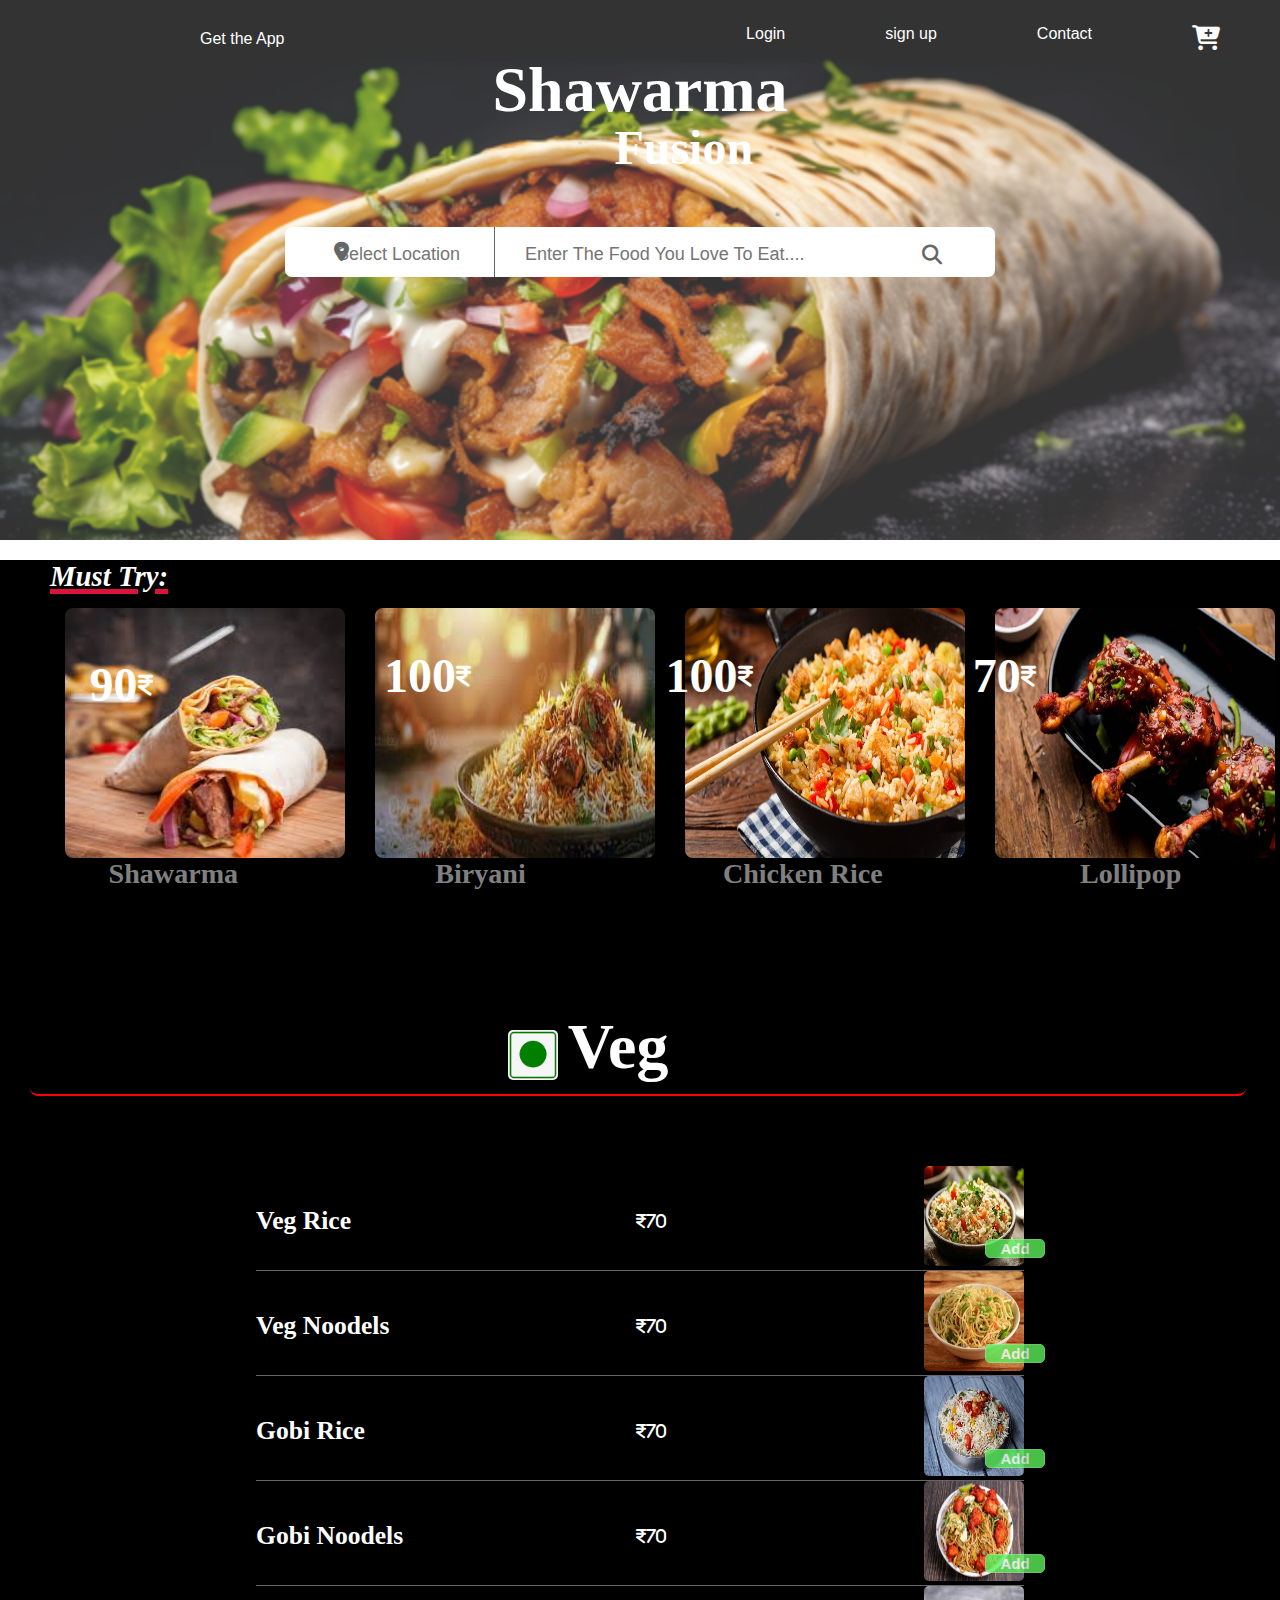
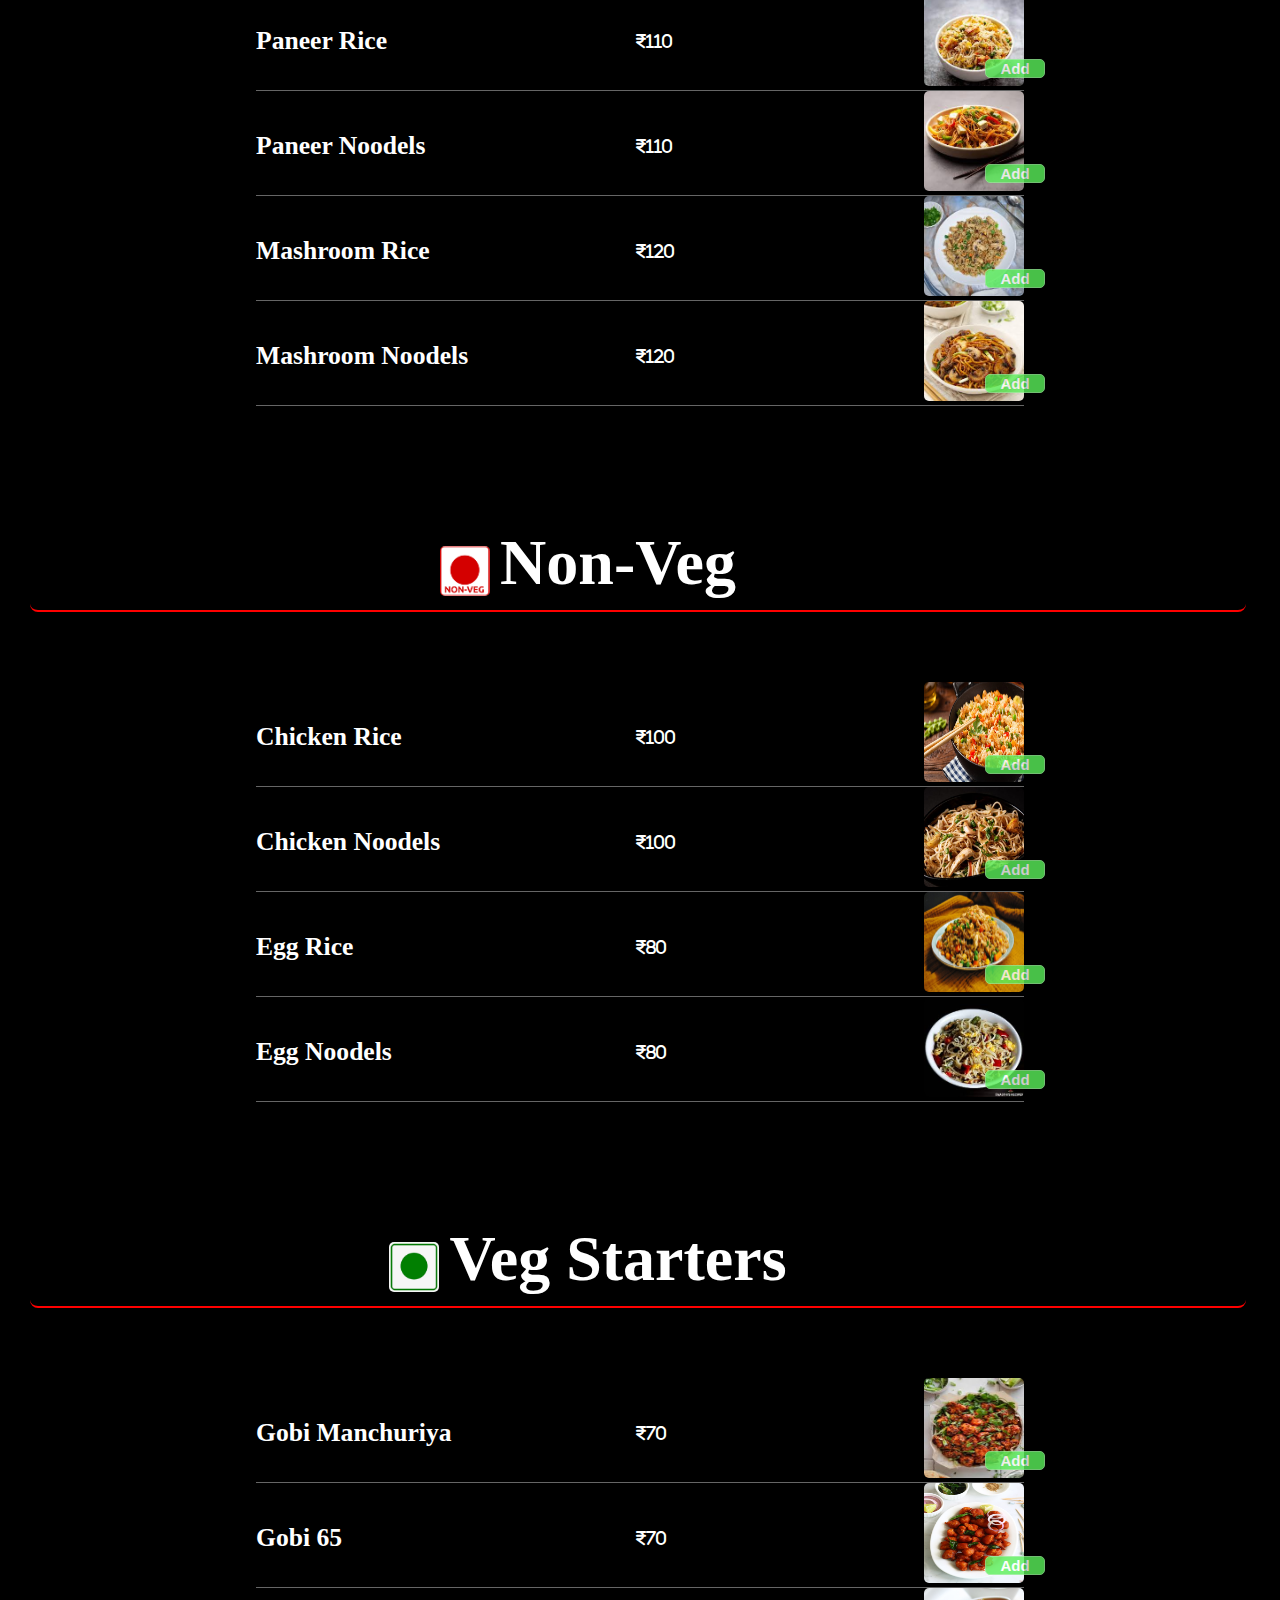
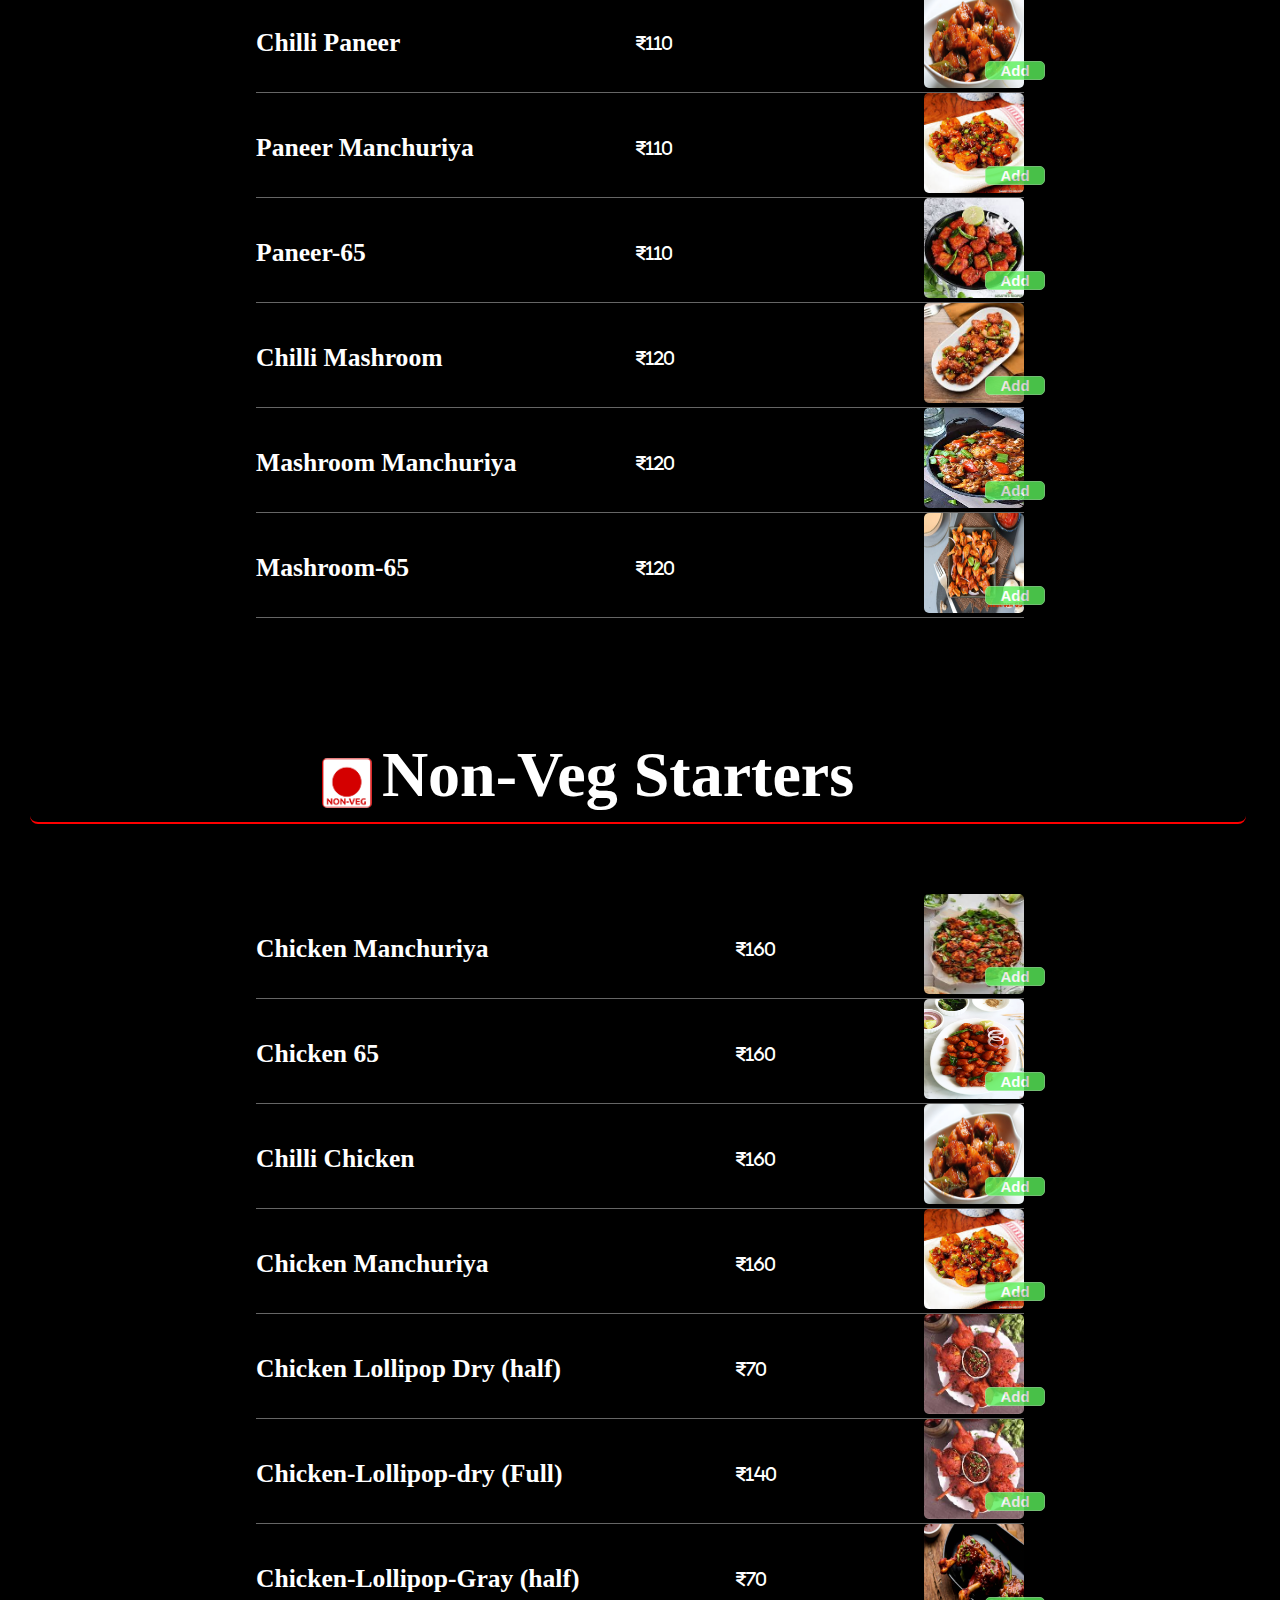
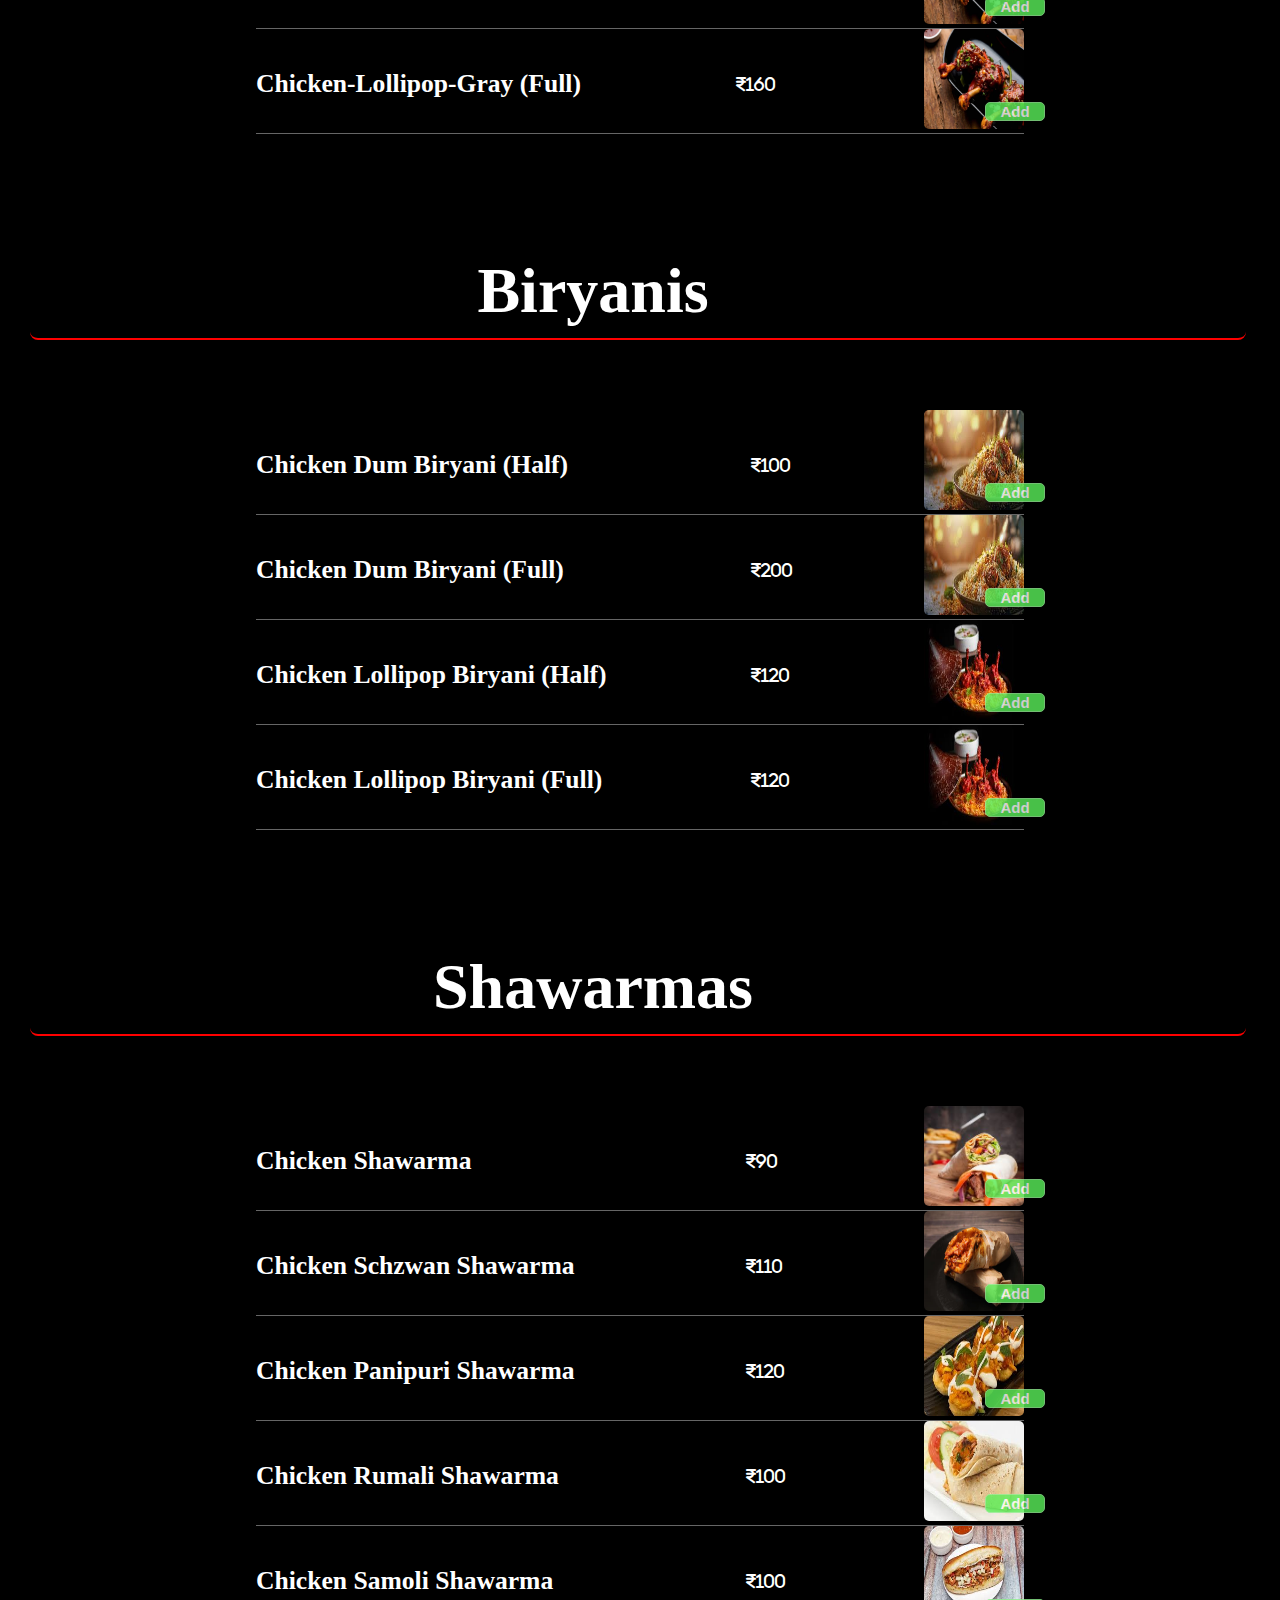
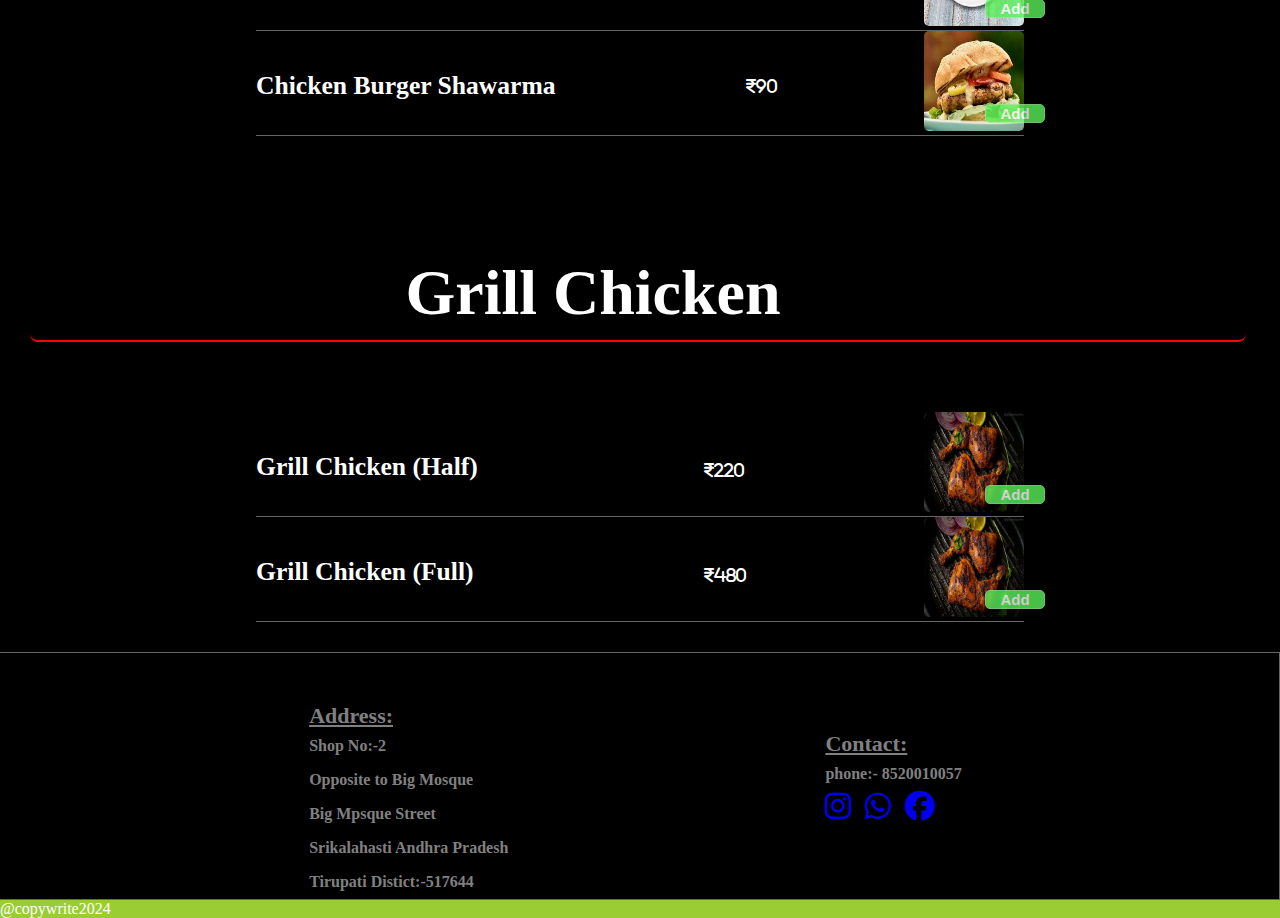
<file: index.html>
<!DOCTYPE html>
<html lang="en">

<head>
    <meta charset="UTF-8">
    <meta http-equiv="X-UA-Compatible" content="IE=edge">
    <meta name="viewport" content="width=device-width, initial-scale=1.0">
    <title>Shwarma-Fusion</title>
    <link rel="icon" href="./Assets/shawarma.jpg">
    <link rel="stylesheet" href="https://cdnjs.cloudflare.com/ajax/libs/font-awesome/6.7.2/css/all.min.css">
    <link rel="stylesheet" href="./Styles.css">
    <link rel="stylesheet" href="http://127.0.0.1:5500/signup.html">
</head>

<body>
    <header class="main-box">
        <div><img class="background-image" src="./Assets/sb.png" alt="">
        </div>
        <div class="nav-bar">
            <p>Get the App</p>
            <div class="nav">
                <ul>
                    <li class="login">Login</li>
                    <li><a class="sinup-text" href="http://127.0.0.1:5500/signup.html">sign up</a></li>
                    <li class="contact-btn">Contact</li>
                </ul>
                <div class="cart"><i class="fa-solid fa-cart-plus cart"></i></div>
            </div>
        </div>

        <div class="title-bar">
            <span>
                <h1 class="first-title">Shawarma</h1>
            </span>
            <span>
                <h2 class="second-title">Fusion</h2>
            </span>
        </div>
        <div class="search-bar">
            <input list="location" class="l" placeholder="Select Location">
            <i class="fa-solid fa-location-dot location-icon"></i>
            <datalist id="location">
                <option value="Tirupati">
                <option value="Hyderabad">
                <option value="Chennai">
                <option value="Sri Kalahasti">
                <option value="Vizag">
                <option value="Chittor">

            </datalist>
            <input class="search" type="text" placeholder="Enter The Food You Love To Eat....">
            <div class="search-icon"><i class="fa-solid fa-magnifying-glass"></i></div>
        </div>
    </header>

    <!-- must-try box -->

    <div class="main-content">

        <div class="must-try">
            <div class="musttry-tittle">
                <h2>Must Try:</h2>
            </div>
            <div class="musttry-images">
                <img class="shawarma-image h" src="./Assets/shawarma.jpg" alt="">
                <div class="shawarma-price">
                    <p>90</p><i class="fa-solid fa-indian-rupee-sign"></i>
                </div>
                <img class="biryani-iamge h" src="./Assets/biryani.jpg" alt="">
                <div class="biryani-price">
                    <p>100</p><i class="fa-solid fa-indian-rupee-sign"></i>
                </div>
                <img class="chickenrice-image h" src="./Assets/chicken-fried-rice_7191.jpg" alt="">
                <div class="chickenrice-price">
                    <p>100</p><i class="fa-solid fa-indian-rupee-sign"></i>
                </div>
                <img class="lolipop-image h" src="./Assets/chickenlolipop.jpg" alt="">
                <div class="lolipop-price">
                    <p>70</p><i class="fa-solid fa-indian-rupee-sign"></i>
                </div>
            </div>

            <div class="musttry-names">
                <h3>Shawarma</h3>
                <h3>Biryani</h3>
                <h3>Chicken Rice</h3>
                <h3>Lollipop</h3>
            </div>


        </div>

        <div class="vegetarian-rice-noodels">


            <!-- Veg -->

            <div class="veg-heading gap bgc">
                <img class="icon" src="./Assets/veg-icon.png" alt="">
                <h1>Veg</h1>
            </div>
            <div class="vegrice s">
                <h4>Veg Rice</h4>
                <div class="cost"><i class="fa-solid fa-indian-rupee-sign rupees price">70</i></div>
                <!-- <i class="fa-solid fa-indian-rupee-sign rupees price">70</i> -->
                <div class="vegrice-img"> <img class="menu-images" src="./Assets/veg rice.jpg" alt=""></div>
                <button class="addtocart">Add</button>

            </div>

            <div class="veg-noodels s">
                <h4>Veg Noodels</h4>
                <div class="cost"><i class="fa-solid fa-indian-rupee-sign rupees price">70</i></div>
                <!-- <i class="fa-solid fa-indian-rupee-sign rupees price">70</i> -->
                <div class="vegnoodels-img"><img class="menu-images" src="./Assets/vegNoodells.jpg" alt=""></div>
                <button class="addtocart">Add</button>
            </div>

            <div class="gobirice s">
                <h4>Gobi Rice</h4>
                <div class="cost"><i class="fa-solid fa-indian-rupee-sign rupees price">70</i></div>
                <!-- <i class="fa-solid fa-indian-rupee-sign rupees price">70</i> -->
                <div class="vegrice-img"> <img class="menu-images" src="./Assets/gobirice.jpg" alt=""></div>
                <button class="addtocart">Add</button>

            </div>

            <div class="gobi-noodels s">
                <h4>Gobi Noodels</h4>
                <div class="cost"><i class="fa-solid fa-indian-rupee-sign rupees price">70</i></div>
                <!-- <i class="fa-solid fa-indian-rupee-sign rupees price">70</i> -->
                <div class="vegnoodels-img"><img class="menu-images" src="./Assets/gobinoodels.webp" alt=""></div>
                <button class="addtocart">Add</button>
            </div>

            <div class="paneerrice s">
                <h4>Paneer Rice</h4>
                <div class="cost"><i class="fa-solid fa-indian-rupee-sign rupees price">110</i></div>
                <!-- <i class="fa-solid fa-indian-rupee-sign rupees price">110</i> -->
                <div class="paneerrice-img"><img class="menu-images" src="./Assets/paneer rice.jpg" alt=""></div>
                <button class="addtocart">Add</button>

            </div>

            <div class="paneer-noodels s">
                <h4>Paneer Noodels</h4>
                <div class="cost"><i class="fa-solid fa-indian-rupee-sign rupees price">110</i></div>
                <div class="paneernoodels-img"><img class="menu-images" src="./Assets/paneernoodels.jpg" alt=""></div>
                <button class="addtocart">Add</button>
            </div>

            <div class="mashroomrice s">
                <h4>Mashroom Rice</h4>
                <div class="cost"><i class="fa-solid fa-indian-rupee-sign rupees price">120</i></div>
                <div class="mashroomrice-img"><img class="menu-images" src="./Assets/mashroom rice.jpg" alt=""></div>
                <button class="addtocart">Add</button>
            </div>

            <div class="mashroom-noodels s">
                <h4>Mashroom Noodels</h4>
                <div class="cost"><i class="fa-solid fa-indian-rupee-sign rupees price">120</i></div>
                <div class="mashroomnoodels-img"><img class="menu-images" src="./Assets/mashroomnoodels.jpg" alt="">
                </div>
                <button class="addtocart">Add</button>
            </div>




            <!-- Non-veg -->


            <div class="non-rice-noodels">

                <div class="non-veg-heading gap bgc">
                    <img class="icon" src="./Assets/Nonveg-icon.png" alt="">
                    <h1>Non-Veg</h1>
                </div>
                <div class="chickenrice s">
                    <h4>Chicken Rice</h4>
                    <div class="cost"><i class="fa-solid fa-indian-rupee-sign rupees price">100</i></div>
                    <div class="vegrice-img"> <img class="menu-images" src="./Assets/chicken-fried-rice_7191.jpg"
                            alt="">

                    </div>
                    <button class="addtocart">Add</button>

                </div>

                <div class="chicken-noodels s">
                    <h4>Chicken Noodels</h4>
                    <div class="cost"><i class="fa-solid fa-indian-rupee-sign rupees price">100</i></div>
                    <div class="vegnoodels-img"><img class="menu-images" src="./Assets/Chicken_noodles-370x351.jpg"
                            alt="">

                    </div>
                    <button class="addtocart">Add</button>
                </div>

                <div class="eggrice s">
                    <h4>Egg Rice</h4>
                    <div class="cost"><i class="fa-solid fa-indian-rupee-sign rupees price">80</i></div>
                    <div class="paneerrice-img"><img class="menu-images"
                            src="./Assets/Egg-fried-rice-2__ScaleWidthWzEyMDBd.jpg" alt=""></div>
                    <button class="addtocart">Add</button>

                </div>

                <div class="egg-noodels s">
                    <h4>Egg Noodels</h4>
                    <div class="cost"><i class="fa-solid fa-indian-rupee-sign rupees price">80</i></div>
                    <div class="egg-noodels-img"><img class="menu-images" src="./Assets/eggnoodels.jpg" alt=""></div>
                    <button class="addtocart">Add</button>
                </div>


            </div>


            <!-- veg- Starters -->

            <div class="starters">


                <div class="veg-starters gap bgc">
                    <img class="icon " src="./Assets/veg-icon.png" alt="">
                    <h1>Veg Starters</h1>
                </div>
                <div class="gobi-manchuriya s">
                    <h4>Gobi Manchuriya</h4>
                    <div class="cost"><i class="fa-solid fa-indian-rupee-sign rupees price">70</i></div>
                    <div class="vegrice-img"> <img class="menu-images try" src="./Assets/gobimanchuriya.jpg" alt="">
                    </div>
                    <button class="addtocart">Add</button>

                </div>

                <div class="gobi-65 s">
                    <h4>Gobi 65</h4>
                    <div class="cost"><i class="fa-solid fa-indian-rupee-sign rupees price">70</i></div>
                    <div class="vegnoodels-img"><img class="menu-images" src="./Assets/gobi-65.jpg" alt=""></div>
                    <button class="addtocart">Add</button>
                </div>

                <div class="chillipaneer s">
                    <h4>Chilli Paneer</h4>
                    <div class="cost"><i class="fa-solid fa-indian-rupee-sign rupees price">110</i></div>
                    <div class="vegrice-img"> <img class="menu-images" src="./Assets/chilli-paneer-1.jpeg" alt=""></div>
                    <button class="addtocart">Add</button>

                </div>

                <div class="paneer-manchuriya s">
                    <h4>Paneer Manchuriya</h4>
                    <div class="cost"><i class="fa-solid fa-indian-rupee-sign rupees price">110</i></div>
                    <div class="vegnoodels-img"><img class="menu-images" src="./Assets/paneermanchuriya.jpg" alt="">
                    </div>
                    <button class="addtocart">Add</button>
                </div>

                <div class="paneer-65 s">
                    <h4>Paneer-65</h4>
                    <div class="cost"><i class="fa-solid fa-indian-rupee-sign rupees price">110</i></div>
                    <div class="paneerrice-img"><img class="menu-images" src="./Assets/paneer65.jpg" alt=""></div>
                    <button class="addtocart">Add</button>

                </div>

                <div class="chilli-mashroom s">
                    <h4>Chilli Mashroom</h4>
                    <div class="cost"><i class="fa-solid fa-indian-rupee-sign rupees price">120</i></div>
                    <div class="paneernoodels-img"><img class="menu-images" src="./Assets/chillimashroom.jpg" alt="">
                    </div>
                    <button class="addtocart">Add</button>
                </div>

                <div class="mashroom-manchuriya s">
                    <h4>Mashroom Manchuriya</h4>
                    <div class="cost"><i class="fa-solid fa-indian-rupee-sign rupees price">120</i></div>
                    <div class="mashroomrice-img"><img class="menu-images" src="./Assets/mashroommanchuriya.jpg" alt="">
                    </div>
                    <button class="addtocart">Add</button>
                </div>

                <div class="mashroom-65 s">
                    <h4>Mashroom-65</h4>
                    <div class="cost"><i class="fa-solid fa-indian-rupee-sign rupees price">120</i></div>
                    <div class="mashroomnoodels-img"><img class="menu-images" src="./Assets/mushroom-65-main.jpg"
                            alt="">
                    </div>
                    <button class="addtocart">Add</button>
                </div>

                <!-- Non-veg-starters -->


                <div class="non-veg-starters non-veg-heading gap bgc">
                    <img class="icon" src="./Assets/Nonveg-icon.png" alt="">
                    <h1>Non-Veg Starters</h1>
                </div>
                <div class="chicken-manchuriya s">
                    <h4>Chicken Manchuriya</h4>
                    <div class="cost-nv"><i class="fa-solid fa-indian-rupee-sign rupees price">160</i></div>
                    <div class="vegrice-img"> <img class="menu-images" src="./Assets/gobimanchuriya.jpg" alt=""></div>
                    <button class="addtocart">Add</button>

                </div>

                <div class="chicken-65 s">
                    <h4>Chicken 65</h4>
                    <div class="cost-nv"><i class="fa-solid fa-indian-rupee-sign rupees price">160</i></div>                    <div class="vegnoodels-img"><img class="menu-images" src="./Assets/gobi-65.jpg" alt=""></div>
                    <button class="addtocart">Add</button>
                </div>


                <div class="chillichicken s">
                    <h4>Chilli Chicken</h4>
                    <div class="cost-nv"><i class="fa-solid fa-indian-rupee-sign rupees price">160</i></div>
                    <div class="vegrice-img"> <img class="menu-images" src="./Assets/chilli-paneer-1.jpeg" alt=""></div>
                    <button class="addtocart">Add</button>

                </div>

                <div class="chicken-manchuriya s">
                    <h4>Chicken Manchuriya</h4>
                    <div class="cost-nv"><i class="fa-solid fa-indian-rupee-sign rupees price">160</i></div>
                    <div class="vegnoodels-img"><img class="menu-images" src="./Assets/paneermanchuriya.jpg" alt="">
                    </div>
                    <button class="addtocart">Add</button>
                </div>

                <div class="chicken-lollipop-dry s">
                    <h4>Chicken Lollipop Dry (half)</h4>
                    <div class="cost-nv"><i class="fa-solid fa-indian-rupee-sign rupees price">70</i></div>
                    <div class="paneerrice-img"><img class="menu-images" src="./Assets/chickenlollipop-dry.jpg" alt="">
                    </div>
                    <button class="addtocart">Add</button>

                </div>

                <div class="chicken-lollipop-dry s">
                    <h4>Chicken-Lollipop-dry (Full)</h4>
                    <div class="cost-nv"><i class="fa-solid fa-indian-rupee-sign rupees price">140</i></div>
                    <div class="paneernoodels-img"><img class="menu-images" src="./Assets/chickenlollipop-dry.jpg"
                            alt="">
                    </div>
                    <button class="addtocart">Add</button>
                </div>

                <div class="chicken-lollipop-gray s">
                    <h4>Chicken-Lollipop-Gray (half)</h4>
                    <div class="cost-nv"><i class="fa-solid fa-indian-rupee-sign rupees price">70</i></div>
                    <div class="mashroomrice-img"><img class="menu-images" src="./Assets/chickenlolipop.jpg" alt="">
                    </div>
                    <button class="addtocart">Add</button>
                </div>

                <div class="chicken-lollipop-gray s">
                    <h4>Chicken-Lollipop-Gray (Full)</h4>
                    <div class="cost-nv"><i class="fa-solid fa-indian-rupee-sign rupees price">160</i></div>
                    <div><img class="menu-images" src="./Assets/chickenlolipop.jpg" alt="">
                    </div>
                    <button class="addtocart">Add</button>
                </div>

            </div>

            <!-- Biryani's  -->

            <div class="biryanis">
                <div class="biryani-heading non-veg-heading gap bgc">
                    <!-- <img src="./Assets/Nonveg-icon.png" alt=""> -->
                    <h1>Biryanis</h1>

                </div>

                <div class="dum-biryani-half s">
                    <h4>Chicken Dum Biryani (Half)</h4>
                    <div class="cost-biryani"><i class="fa-solid fa-indian-rupee-sign rupees price">100</i></div>
                    <div><img class="menu-images" src="./Assets/biryani.jpg" alt=""></div>
                    <button class="addtocart">Add</button>


                </div>

                <div class="dum-biryani-full s">
                    <h4>Chicken Dum Biryani (Full)</h4>
                    <div class="cost-biryani"><i class="fa-solid fa-indian-rupee-sign rupees price">200</i></div>
                    <div><img class="menu-images" src="./Assets/biryani.jpg" alt=""></div>
                    <button class="addtocart">Add</button>


                </div>

                <div class="lollipop-biryani-half s">
                    <h4>Chicken Lollipop Biryani (Half)</h4>
                    <div class="cost-biryani"><i class="fa-solid fa-indian-rupee-sign rupees price">120</i></div>
                    <div><img class="menu-images" src="./Assets/lollipop-biryani.jpg" alt=""></div>
                    <button class="addtocart">Add</button>
                </div>

                <div class="lollipop-biryani-full s">
                    <h4>Chicken Lollipop Biryani (Full)</h4>
                    <div class="cost-biryani"><i class="fa-solid fa-indian-rupee-sign rupees price">120</i></div>
                    <div><img class="menu-images" src="./Assets/lollipop-biryani.jpg" alt=""></div>
                    <button class="addtocart">Add</button>
                </div>
            </div>


            <!-- Shawarmas -->


            <div class="shawarmas">
                <div class="shawarma-heading non-veg-heading gap bgc">
                    <h1>Shawarmas</h1>

                </div>

                <div class="shawarma s">
                    <h4>Chicken Shawarma</h4>
                    <div class="cost-shawarma"> <i class="fa-solid fa-indian-rupee-sign rupees price">90</i></div>
                    <div><img class="menu-images" src="./Assets/shawarma.jpg" alt=""></div>
                    <button class="addtocart">Add</button>


                </div>

                <div class="schzwan-shawarma s">
                    <h4>Chicken Schzwan Shawarma</h4>
                    <div class="cost-shawarma"> <i class="fa-solid fa-indian-rupee-sign rupees price">110</i></div>
                    <div><img class="menu-images" src="./Assets/schezwan-shawarma.avif" alt=""></div>
                    <button class="addtocart">Add</button>


                </div>

                <div class="panipuri-shawarma s">
                    <h4>Chicken Panipuri Shawarma</h4>
                    <div class="cost-shawarma"> <i class="fa-solid fa-indian-rupee-sign rupees price">120</i></div>
                    <div><img class="menu-images" src="./Assets/panipuri-shawarma.jpg" alt=""></div>
                    <button class="addtocart">Add</button>
                </div>

                <div class="rumali-shawarma s">
                    <h4>Chicken Rumali Shawarma</h4>
                    <div class="cost-shawarma"> <i class="fa-solid fa-indian-rupee-sign rupees price">100</i></div>
                    <!-- <i class="fa-solid fa-indian-rupee-sign rupees price">100</i> -->
                    <div><img class="menu-images" src="./Assets/rumaliroti-shawarma.jpg" alt=""></div>
                    <button class="addtocart">Add</button>
                </div>

                <div class="samoli-shawarma s">
                    <h4>Chicken Samoli Shawarma</h4>
                    <!-- <i class="fa-solid fa-indian-rupee-sign rupees price">100</i> -->
                    <div class="cost-shawarma"> <i class="fa-solid fa-indian-rupee-sign rupees price">100</i></div>
                    <div><img class="menu-images" src="./Assets/samoli-shawarma.jpg" alt=""></div>
                    <button class="addtocart">Add</button>
                </div>

                <div class="burger-shawarma s">
                    <h4>Chicken Burger Shawarma</h4>
                    <div class="cost-shawarma"> <i class="fa-solid fa-indian-rupee-sign rupees price">90</i></div>
                    <div><img class="menu-images" src="./Assets/burger-shawarma.jpg" alt=""></div>
                    <button class="addtocart">Add</button>
                </div>
            </div>


            <!-- Grill Chicken  -->

            <div class="grill-chickens">
                <div class="grill-chicken-heading non-veg-heading gap bgc">
                    <h1>Grill Chicken</h1>

                </div>

                <div class="grill-chicken-half s">
                    <h4>Grill Chicken (Half)</h4>
                    <!-- <div class="grill-chicken-price"><i class="fa-solid fa-indian-rupee-sign rupees price">250</i></div> -->
                    <i class="fa-solid fa-indian-rupee-sign rupees price">220</i>
                    <div><img class="menu-images" src="./Assets/Tandoori-Chicken-20.jpg" alt=""></div>
                    <button class="addtocart">Add</button>


                </div>

                <div class="grill-chicken-full s">
                    <h4>Grill Chicken (Full)</h4>
                    <!-- <div class="grill-chicken-price"> <i class="fa-solid fa-indian-rupee-sign rupees price">480</i></div> -->
                    <i class="fa-solid fa-indian-rupee-sign rupees price">480</i>
                    <div><img class="menu-images" src="./Assets/Tandoori-Chicken-20.jpg" alt=""></div>
                    <button class="addtocart">Add</button>


                </div>
            </div>

        </div>

        <div class="end">
            <div class="address e">
                <h4>Address:</h4>
                <p>Shop No:-2</p>
                <p>Opposite to Big Mosque</p>
                <p>Big Mpsque Street</p>
                <p>Srikalahasti Andhra Pradesh</p>
                <p>Tirupati Distict:-517644</p>
            </div>

            <div class="contact e">
                <h4>Contact:</h4>
                <p>phone:- 8520010057</p>
                <a href="www.instaram.com"><i class="fa-brands logo fa-instagram"></i></a>
                <a href="www.whatsapp.com"><i class="fa-brands logo fa-whatsapp"></i></a>
                <a href="www.facebook.com"><i class="fa-brands logo fa-facebook"></i></a>
            </div>
        </div>

        <footer style="background-color: yellowgreen;">
            <p>@copywrite2024</p>
        </footer>
    </div>

    <div class="login-page">
        <h1>Login</h1>
        <form action="">
            
            <div class="input-box">
                <input type="text" placeholder="Username" required>
                <i class="fa-solid fa-user"></i>
            </div>
            <div class="input-box">
                <input type="password" placeholder="password" required>
                <i class="fa-solid fa-lock"></i>
            </div>
            <div class="forget-password">
                <a href="#">Forget Password?</a>
            </div>
            <input type="submit" value="Login">
            <div class="sign-up-link">
                <p>Not a member? <a href="http://127.0.0.1:5500/signup.html">singup</a></p>
            </div>
            
        </form>
        <div class="cancle-btn">
            <i class="fa-solid fa-x"></i>
        </div>
    </div>

    <script src="./file.js"></script>

</body>

</html>
</file>
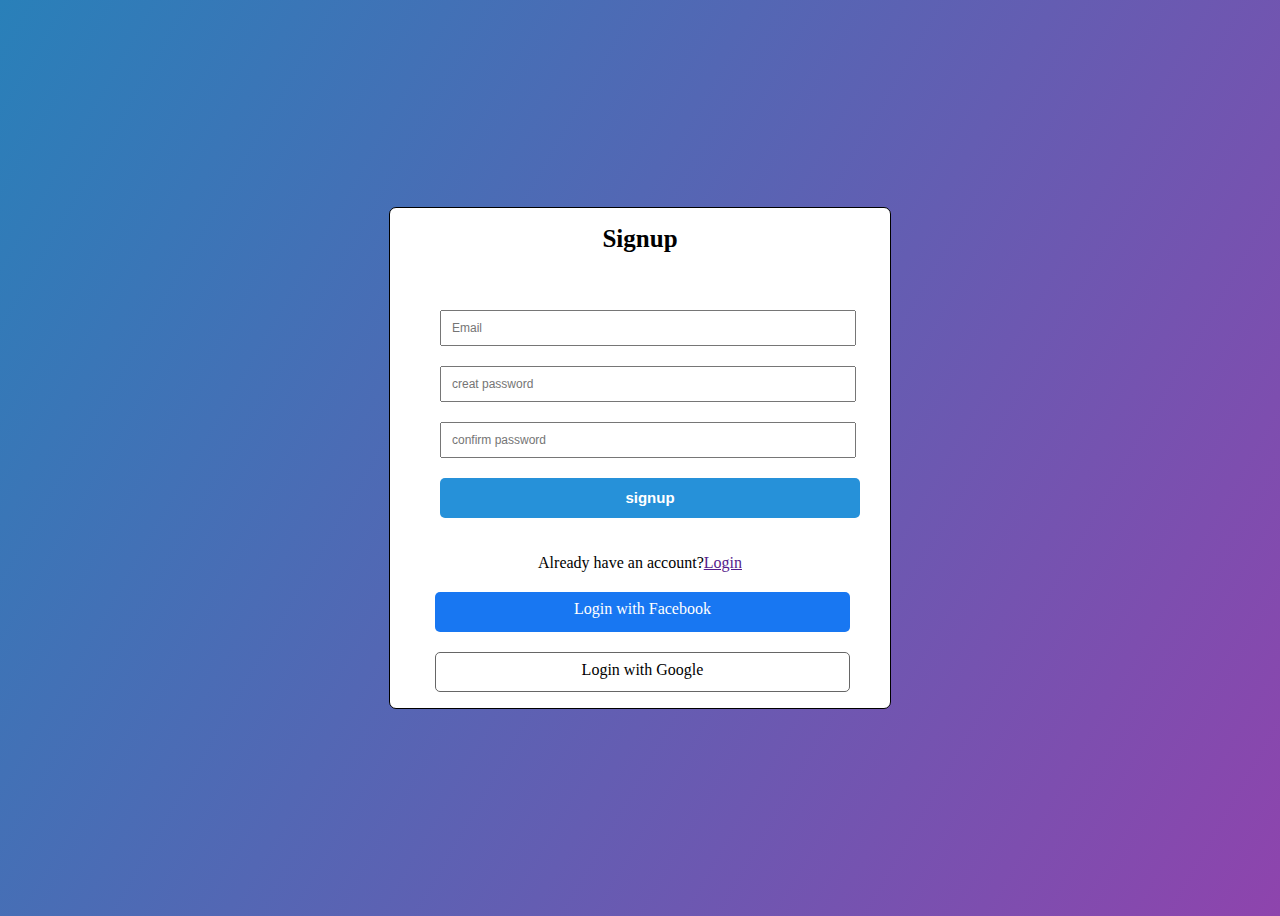
<file: signup.html>
<!DOCTYPE html>
<html lang="en">
<head>
    <meta charset="UTF-8">
    <meta http-equiv="X-UA-Compatible" content="IE=edge">
    <meta name="viewport" content="width=device-width, initial-scale=1.0">
    <title>Shawarma Fusion-Signup</title>

    <style>
        body{
            display: flex;
            justify-content: center;
            align-items: center;
            height: 100vh;
            font-family: montserrat;
            background:linear-gradient(120deg,#2980b9,#8e44ad)
        }
        .signup-page{
            height: 500px;
            width: 500px;
            border: 1px solid black;
            background-color: white;
            border-radius: 7px;
        }
        .signup-page h1{
            text-align: center;
            font-size: 25px;
        }
        .signup-page form{
           padding: 20px 25px;

        }
        .signup-input-box{
            
            margin: 20px 25px;
        }
     
        .signup-page .signup-input-box input{
            width: 100%;
            height: 30px;
            padding-left: 10px;
            position: relative;
        }
        .signup-page .signup-input-box input::placeholder{
            font-size: 12px;
        }
        /* .signup-page .signup-input-box i{
            position: absolute;
            font-size: 20px;
            color: black;
        } */
        .signup-btn{
            margin: 0px 25px;

        }
        .signup-page input[type="submit"]{
            width: 105%;
            box-sizing: border-box;
            height: 40px;
            font-size: 15px;
            font-weight: bold;
            color: white;
            border: none;
            border-radius: 5px;
            background-color: #2691d9;

        }
        .login-link{
            text-align: center;
        }

        .signup-page .box{
            /* border: none; */
            box-sizing: border-box;
            width: 83%;
            height: 40px;
            margin-left: 45px;
            margin-top: 20px;
            padding-top: 8.5px;
            text-align: center;
            border-radius: 5px;
            
        }

        .box a{
            text-decoration: none;
            
        }
        .facebook-box{
            background-color: #1877F2;
            
        }
        .goggle-box{
           border: 0.5px solid #666;
        }
        .fb{
            color: white;
        }
        .g{
            color: black;
        }



    </style>
</head>
<body>
    <div class="signup-page">
        <h1>Signup</h1>
        <form action="">
            <div class="signup-input-box">
               <input type="email" placeholder="Email" required>
            </div>

            <div class="signup-input-box">
                <input type="password" placeholder="creat password">
             </div>

             <div class="signup-input-box">
                <input type="password" placeholder="confirm password">
             </div>

             <div class="signup-btn">
                <input class="submit-btn" type="submit" value="signup">
             </div>

            
        </form>
        <div class="login-link">
            <p>Already have an account?<a href="">Login</a></p>
         </div>

         <div class="facebook-box box">
            <a href="#" class="fb">Login with Facebook</a>
            <i class="fa-brands fa-facebook"></i>
         </div>
         

         <div class="goggle-box box">
            <a class="g" href="#">Login with Google</a>
         </div>
    </div>
</body>
</html>
</file>
<file: Styles.css>
*{
    margin: 0;
    padding: 0;
    box-sizing: border-box;
    text-decoration: none;
}
@font-face{
    font-family: 'MyFont';
    src: url(./Fonts/hidayatullah\ DEMO.ttf);
}
.main-content{
    background-color: black;
    color: white;
}

.main-box{
    position: relative;
    width: 100%;
    height: 60vh;
    overflow: hidden;
    object-fit: cover;
}
.background-image{
    width: 100%;
    height: auto;
    position: absolute;
    z-index: -1;
    opacity: 0.8;
}

.nav-bar{
   display: flex;
    color: white;
    align-items: center;
    justify-content: space-between;
    font-size: 1em;
    font-family: Verdana, Geneva, Tahoma, sans-serif;
}
.nav-bar p{
    margin-left: 200px;
    margin-top: 25px;
    cursor: pointer;
}
.nav{
    display: flex;
}
.nav ul {
    display: flex;
    list-style: none;
    padding: 0;
    margin: 0;
}
.nav ul li {
    margin-right: 100px;
    margin-top: 25px;
    cursor: pointer;
    /* padding-left: 10px; */
}
.nav ul li:hover{
    text-decoration: underline;
}
.sinup-text{
    color: white;
}
.cart{
    font-size: 25px;
    margin-top: 13px;
    margin-right: 30px;
}

.title-bar{
    display: flex;
    align-items: center;
    justify-content: center;
    color: white;
    font-size: 2rem;
    position: relative;
}
.second-title{
    position: absolute;
    top: 90%;
    left: 48%;
    

}

.search-bar{
    display: flex;
    justify-content: center;
    align-items: center;
    margin-top: 100px;
    position: relative;

}
.search{
    width: 500px;
    height: 50px;
    border: none;
    border-radius: 7px;
    border-top-left-radius: 0px;
    border-bottom-left-radius: 0px;
}


.l{
    width: 210px;
    height: 50px;
    border: none;
    border-radius: 7px;
    position: relative;
    border-right: 1px solid #666;
    border-top-right-radius: 0px;
    border-bottom-right-radius: 0px;
}

.location-icon{
    position: absolute;
    left: 23%;
    font-size: 20px;
    color: #666;
    padding-left: 40px;
}
.l::placeholder{
    font-size: 18px;
    text-align: center;
    padding-left: 40px;
}
.search::placeholder{
    font-size: 18px;
    padding-left: 20px;
}
.search:focus{
    outline: none;
}
input{
    font-size: 24px;
    padding-left: 10px;
}
.search-icon{
    position: absolute;
    left: 72%;
    top:17px;
    font-size: 20px;
    color: #666;
   
}

/*second box*/

.must-try{
    margin-top: px;
}

.musttry-tittle{
    margin: 20px 0px  0px 50px;
    text-decoration: underline;
    text-decoration-color: crimson;
    text-decoration-thickness: 5px;
    color: white;
    font-weight: bold;
    font-size: 1.2rem;
    font-style: oblique;
    
}

.musttry-images{
    display: flex;
    margin-left: 35px;
}

.musttry-images img{
    width: 280px;
    height: 250px;
    margin-top: 15px;
    margin-left: 30px;
    border: none;
    border-radius: 8px;
}

.shawarma-image {
    position: relative;
}
.shawarma-price{
    position: absolute;
    display: flex;
    align-items: center;
    top: 73%;
    left: 7%;
    font-size: 1.5rem;
    font-weight: bold;
    color: white;
}

.musttry-images p{
    font-size: 3rem;
}

.biryani-image .chickenrice-image{
    position: relative;
}

.biryani-price{
    position: absolute;
    display: flex;
    align-items: center;
    top: 72%;
    left: 30%;
    font-size: 1.5rem;
    font-weight: bold;
    color: white;
}

.chickenrice-price{
    position: absolute;
    display: flex;
    align-items: center;
    top: 72%;
    left: 52%;
    font-size: 1.5rem;
    font-weight: bold;
    color: white;
}
.lolipop-price{
    position: absolute;
    display: flex;
    align-items: center;
    top: 72%;
    left: 76%;
    font-size: 1.5rem;
    font-weight: bold;
    color: white;
}

.musttry-names{
    display: flex;
    color: gray;
    font-size: 1.5rem;
    justify-content: space-around;
    margin-left: 10px;
}

.h:hover,
.addtocart:hover{
    transform: scale(1.1);
    opacity: 0.7;
    cursor: pointer;
}


      /*box3*/

.vegetarian-rice-noodels{
    margin-top: 40px;
   
}
.vegetarian-rice-noodels img{
    width: 100px;
    height: 100px;
    border: none;
    border-radius: 5px;
}

.veg-heading img,
 .non-veg-heading img,
 .veg-starters img,
 .non-veg-starters img{
    height: 50px;
    width: 50px;
    margin-top: 40px;


}

.s {
    display: flex;
    justify-content:space-between;
    border-bottom: 1px solid #666;
    margin-left: 20%;
    margin-right: 20%;
}
.vegetarian-rice-noodels h4{
    margin-top: 40px;
    font-size: 1.6rem;
}
.price{
display: flex;
justify-content: center;
align-items: center;
text-align: center;
}

.veg-heading, .non-veg-heading, .veg-starters, .non-veg-starters, .biryani-heading{
    display: flex;
    font-size: 2rem;
    justify-content: center;
    margin: 100px 0px 70px 0px;
    width: 95%;
    border-radius: 8px;
    padding-right: 100px;
}

.gap h1{
    padding-top: 20px;
    padding-left: 10px;
}


.bgc{
    border-bottom: 2px solid red;
    padding-bottom: 10px;
    margin-left: 30px;
}
.addtocart{
    color: white;
    border: 0.5px solid lightgreen;
    border-radius: 5px;
    background-color: rgb(90, 240, 90);
    font-weight: bold;
    width: 60px;
    text-align: center;
    position: absolute;
    font-size: 15px;
    height: auto;
    margin: 73px 0px 0px 729px;
    opacity: 0.8;
}

.grill-chicken-price{
    /* display: flex; */
}


        /*End Box*/

.end{
    border: 1px solid #666;
    width: 100%;
    height: auto;
    display: flex;
    justify-content: space-evenly;
    align-items: center;
    margin-top: 30px;
    border-left: none;
}
.end h4{
    font-size: 22px;
    font-weight: bold;
    text-decoration: underline;
    color: gray;

}
.end p{
    color: gray;
    padding: 8px;
    padding-left: 0px;
    font-weight: bold;
}
.logo{
    font-size: 30px;
    padding-right: 10px;
}
.address{
   margin-top: 50px;
    overflow: hidden;
}

.main-content h4{
    position: relative;
    
}
.cost{
    position: absolute;
    margin-left: 380px;
    margin-top: 47px;
}
.cost-nv{
    position: absolute;
    margin-left:480px;
    margin-top: 47px;
}

.cost-biryani{
    position: absolute;
    margin-left: 495px;
    margin-top: 47px;
}
.cost-shawarma{
    position: absolute;
    margin-left: 490px;
    margin-top: 47px;
}
.grill-chickens i{
    position: relative;
}

.grill-chickens i{
    position: absolute;
    left: 55%;
    margin-top: 50px;
}


/* Loginbox */

.login-page{
    position: absolute;
    top: 20%;
    left: 30%;
    width: 450px;
    height: 400px;
    background-color: #fff;
    border: 5px solid lightblue;
    border-radius: 15px;
    font-family: montserrat;
    box-sizing: border-box;opacity: .8;
    display: none;
   
}

.login-page h1{
    font-size: 38px;
    text-align: center;
    padding: 10px 0px 30px 0px;
    border-bottom: 1px solid silver;
}

.login-page form{
    padding: 0px 40px;
    box-sizing: border-box;
    overflow: hidden;
}

.login-page .input-box{
    position: relative;
   width: 100%;
   height: 50px;
   margin: 20px 0px;
   /* background-color: yellow; */
  
}
.input-box input{
    width: 100%;
    height: 40px;
    font-size: 16px;
    border: none;
    outline: none;
    background: none;
    border-bottom: 1px solid #2691d9;
    
}

.login-page i{
position: absolute;
top: 30%;
left: 90%;
}
.input-box input::placeholder{
    font-size: 15px;
}
.forget-password{
    margin: -10px 0px 20px 5px;
}
.forget-password a{
    color: #a6a6a6;
    font-size: 15px;
    text-decoration: none;
    font-size: 16px;
}

.forget-password a:hover{
    text-decoration: underline;
}
.login-page input[type="submit"]{
    width: 90%;
    height: 50px;
    border: 1px soild;
    background-color: #2691d9;
    border-radius: 25px;
    font-size: 18px;
    font-weight: bold;
    color: white;
    cursor: pointer;
    outline: none;
    border: none;
}

.sign-up-link{
    margin-top: 30px;
    margin-left: 95px;
   font-size: 16px;
}
.sign-up-link a:hover{
    text-decoration: underline;
}

.login-page .cancle-btn i{
   position: absolute;
    font-size: 20px;
    top: 2.5%;
    left: 93%;
    cursor: pointer;
}

.color {
    background-color: white;
    border: 1px solid #666;
    font-size: 30px;
    text-align: center;
    padding: 10px 10px;
}
.color p, .color h4, .color a{
    color: black;
}


/* media QURIE */

/* Global Styles */
* {
    margin: 0;
    padding: 0;
    box-sizing: border-box;
    text-decoration: none;
}

/* Desktop (default) */
@media (min-width: 1025px) {
    .nav-bar p {
        margin-left: 200px;
        margin-top: 25px;
    }

    .nav ul li {
        margin-right: 100px;
        margin-top: 25px;
    }

    .search-bar {
        margin-top: 100px;
    }

    .musttry-images img {
        width: 280px;
        height: 250px;
    }
}

/* Tablets */
@media (max-width: 1024px) and (min-width: 768px) {
    .main-box {
        height: 50vh;
    }

    .nav-bar {
        font-size: 0.9em;
    }
    .nav{
        display: block;
    }

    .nav-bar p {
        margin-left: 100px;
        margin-top: 20px;
    }

    .nav ul{
        margin-right: 0px;
        margin-left: 500px;
    }

    .search {
        width: 400px;
        height: 40px;
    }

    .l {
        width: 180px;
        height: 40px;
    }

    .musttry-images img {
        width: 220px;
        height: 200px;
    }

    .vegetarian-rice-noodels img {
        width: 80px;
        height: 80px;
    }

    .login-page {
        width: 350px;
        height: 300px;
    }

    .login-page h1 {
        font-size: 30px;
    }

    .input-box input {
        font-size: 14px;
    }
}

/* Mobile Devices */
/* @media (max-width: 767px) {
    .nav-bar {
        flex-direction: column;
        align-items: center;
        font-size: 0.8em;
    }

    .nav ul {
        flex-direction: column;
        align-items: center;
    }

    .nav ul li {
        margin-right: 0;
        margin-top: 10px;
    }

    .main-box {
        height: 40vh;
    }

    .search-bar {
        flex-direction: column;
        margin-top: 50px;
    }

    .search {
        width: 100%;
        height: 40px;
    }

    .l {
        width: 100%;
        height: 40px;
        margin-bottom: 10px;
    }

    .musttry-images {
        flex-direction: column;
        align-items: center;
    }

    .musttry-images img {
        width: 180px;
        height: 150px;
        margin: 10px 0;
    }

    .vegetarian-rice-noodels h4 {
        font-size: 1.2rem;
    }

    .vegetarian-rice-noodels img {
        width: 60px;
        height: 60px;
    }

    .login-page {
        width: 300px;
        height: auto;
        padding: 20px;
    }

    .login-page h1 {
        font-size: 24px;
    }

    .input-box input {
        font-size: 14px;
    }

    .end {
        flex-direction: column;
        padding: 20px;
    }
} */

/* Small Mobile Devices */
@media (min-width: 480px) and (max-width:600px) {
    .nav-bar{
        justify-content: unset;
    }

    .nav-bar p{
        margin-left: 10px;
        
    }
    .nav ul li {
        margin-right: 0px;
        padding-right: 20px;
    }
    .nav{
     margin-left: 50px;
    }
    .cart{
   font-size: 20px;
   margin-left: 20px;
    }

    .title-bar{
        font-size: 1.2rem;
        margin-top: 20px;
    }
    .search-bar{
        margin-top: 50px;
    }
    .search-icon{
        font-size: 16px;
        top: 25%;
        left: 75%;
    }
    .location-icon{
        font-size: 16px;
        left: 15%;
    }
    .search, .l{
        width: 250px;
        height: 30px;
    }
    #location{
         border: none;
         width: 300px;
         /* border-right: 1px solid #666; */
    }
    .search-icon{
        right: 200%;
        /* margin-right: 200px; */

    }
    .search::placeholder{
        font-size: 12px;
        padding-left: 0px;
        font-size: 12px;
    }
    .l{
        width: 50px;
    }

    /* login-paage */

    .login-page{
        left: 20%;
        width: 300px;
        height: 300px;
    }

    .musttry-tittle h2{
        font-size: 18px;
        padding-top: 20px;
    }
    .must-try img{
        height: 100px;
        width: 110px;
        margin-left: 0px;
        padding-right: 10px;
    }
   .musttry-images i{
    font-size: 10px;
    margin-top: 30px;
   }
   .musttry-images p{
    margin-left: 10px;
    font-size: 20px;
        padding-top: 35px;
   }
   .musttry-names h3{
    font-size: 15px;
   }

   /* 3rd box */
   .vegetarian-rice-noodels{
    margin-right: 200px;
   }
   .gap h1{
    text-align: center;
    /* padding-bottom: 20px; */
    margin-top: 50px;
    font-size: 29px;
   }
   .gap .icon{
    height: 30px;
    width: 25px;
    margin-top: 70px;
    padding-top: 0px;
   }

   .s h4{
    font-size: 16px;
    margin-left: 10px;
   }
   .s .menu-images{
    height: 50px;
    width: 50px;

   }
   .s img{
    margin-left: 30px;
    margin-top: 40px;margin-bottom: 0;
   }
   .s .addtocart{
    width: 25px;
    font-size: 10px;
    right: 55%;
   }

   .cost-nv{
    margin-left: 380px;
   }
   .cost-biryani{
    margin-left: 360px;
    
   }

   .cost-shawarma{
    margin-left: 380px;
   }

 .g i{
    padding-left: 30px;
    /* left: 50%; */
    /* margin-right: 400px; */
 }

   .login-page .input-box{
    /* margin-top: 80px; */
    height: 30px;
   }
   .login-page .input-box i{
    left: 90%;
    top: 55%;
   }

   .login-page h1{
    height: 20px;
    padding-bottom: 50px;
   }
   .login-page .forget-password{
    margin-top: 5px;
   }
   .sign-up-link{
    margin-left: 40px;
    margin-top: 10px;
   }

   .login-page input[type="submit"]{
    width: 80px;
    height: 30px;
    font-size: 15px;
    text-align: center;
    margin-left: 55px;
   }
   .grill-chickens i{
    padding-left: 170px;
}

}
</file>
